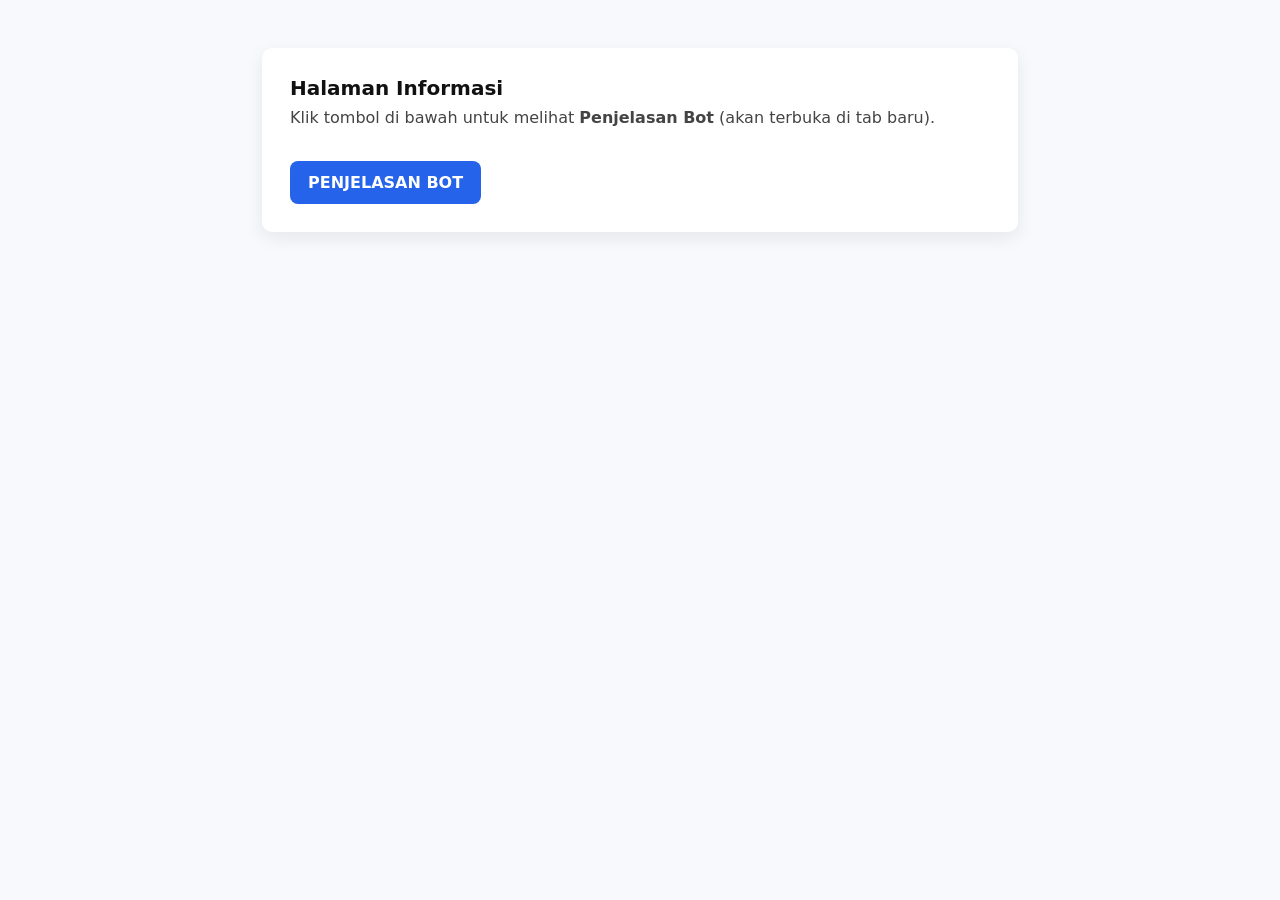
<file: index.html>
<!DOCTYPE html>
<html lang="id">
<head>
  <meta charset="utf-8" />
  <meta name="viewport" content="width=device-width,initial-scale=1" />
  <title>Contoh - Link Penjelasan</title>
  <style>
    body {
      font-family: system-ui, -apple-system, "Segoe UI", Roboto, "Helvetica Neue", Arial;
      padding: 40px;
      background: #f7f9fc;
      color: #111;
    }
    .card {
      max-width: 700px;
      margin: 0 auto;
      background: #fff;
      border-radius: 10px;
      box-shadow: 0 6px 18px rgba(20,30,50,0.08);
      padding: 28px;
    }
    h1 { margin: 0 0 8px 0; font-size: 20px; }
    p { color: #444; margin-top: 0; }
    .link-btn {
      display: inline-block;
      margin-top: 18px;
      padding: 12px 18px;
      border-radius: 8px;
      text-decoration: none;
      background: #2563eb;
      color: #fff;
      font-weight: 600;
    }
    .link-btn:focus { outline: 3px solid #cfe3ff; outline-offset: 3px; }
  </style>
</head>
<body>
  <div class="card" role="region" aria-labelledby="title">
    <h1 id="title">Halaman Informasi</h1>
    <p>Klik tombol di bawah untuk melihat <strong>Penjelasan Bot</strong> (akan terbuka di tab baru).</p>

    <a class="link-btn" href="penjelasan.html" target="_blank" rel="noopener noreferrer">
      PENJELASAN BOT
    </a>
  </div>
</body>
</html>
</file>
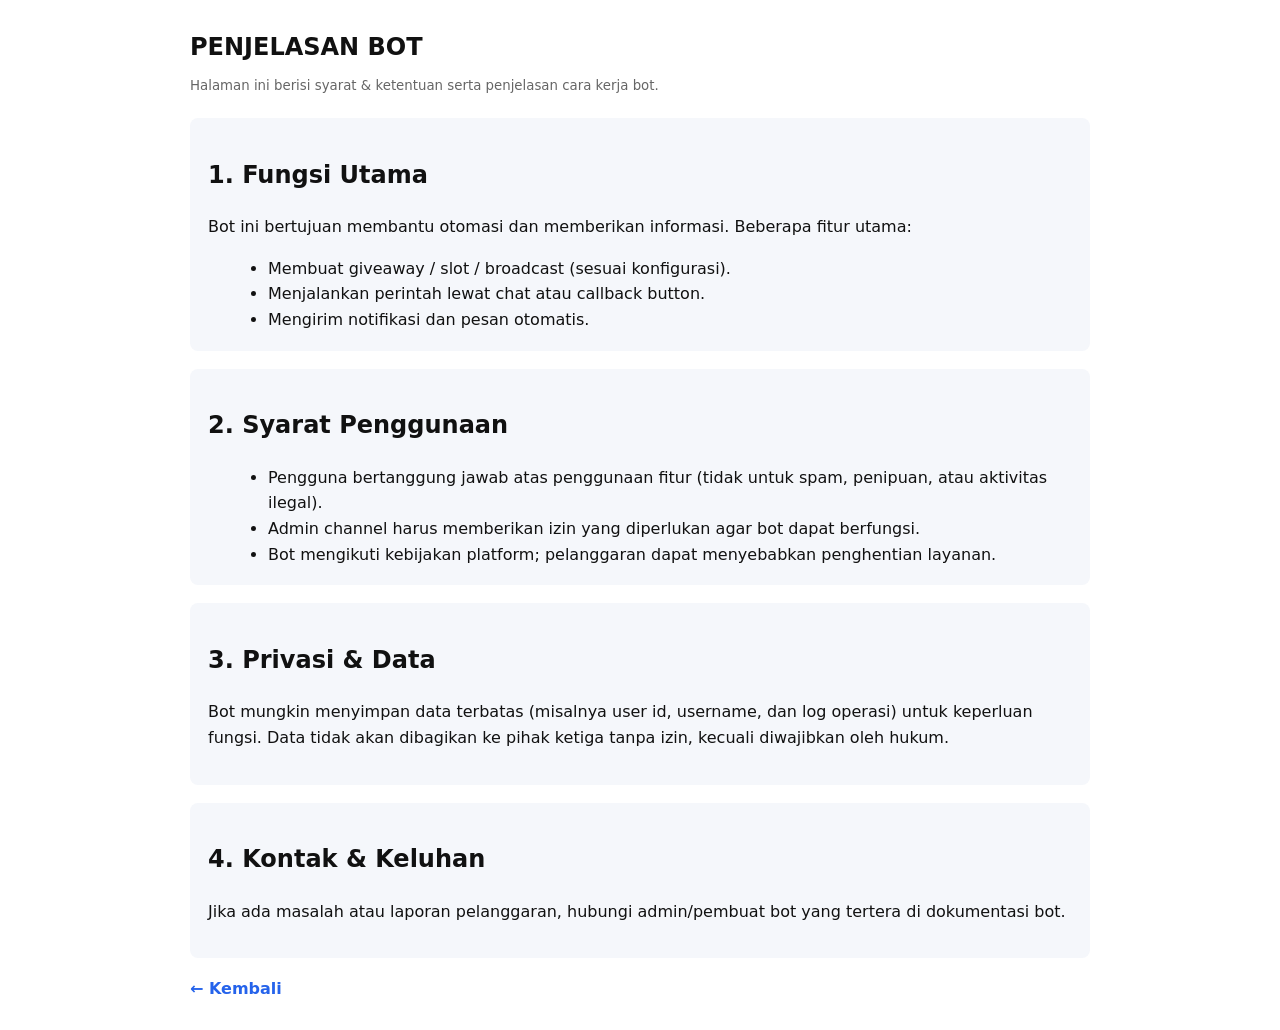
<file: penjelasan.html>
<!DOCTYPE html>
<html lang="id">
<head>
  <meta charset="utf-8" />
  <meta name="viewport" content="width=device-width,initial-scale=1" />
  <title>Penjelasan Bot — Syarat & Ketentuan</title>
  <style>
    body {
      font-family: system-ui, -apple-system, "Segoe UI", Roboto, "Helvetica Neue", Arial;
      margin: 0;
      padding: 28px;
      background: #ffffff;
      color: #111;
      line-height: 1.6;
    }
    .container {
      max-width: 900px;
      margin: 0 auto;
    }
    header { margin-bottom: 20px; }
    h1 { font-size: 24px; margin: 0 0 6px; }
    small { color: #666; }
    section { margin-top: 18px; padding: 18px; border-radius: 8px; background: #f5f7fb; }
    ul { margin: 8px 0 0 20px; }
    a.back {
      display: inline-block;
      margin-top: 18px;
      text-decoration: none;
      color: #2563eb;
      font-weight: 600;
    }
  </style>
</head>
<body>
  <div class="container">
    <header>
      <h1>PENJELASAN BOT</h1>
      <small>Halaman ini berisi syarat & ketentuan serta penjelasan cara kerja bot.</small>
    </header>

    <section aria-labelledby="sec1">
      <h2 id="sec1">1. Fungsi Utama</h2>
      <p>Bot ini bertujuan membantu otomasi dan memberikan informasi. Beberapa fitur utama:</p>
      <ul>
        <li>Membuat giveaway / slot / broadcast (sesuai konfigurasi).</li>
        <li>Menjalankan perintah lewat chat atau callback button.</li>
        <li>Mengirim notifikasi dan pesan otomatis.</li>
      </ul>
    </section>

    <section aria-labelledby="sec2">
      <h2 id="sec2">2. Syarat Penggunaan</h2>
      <ul>
        <li>Pengguna bertanggung jawab atas penggunaan fitur (tidak untuk spam, penipuan, atau aktivitas ilegal).</li>
        <li>Admin channel harus memberikan izin yang diperlukan agar bot dapat berfungsi.</li>
        <li>Bot mengikuti kebijakan platform; pelanggaran dapat menyebabkan penghentian layanan.</li>
      </ul>
    </section>

    <section aria-labelledby="sec3">
      <h2 id="sec3">3. Privasi & Data</h2>
      <p>Bot mungkin menyimpan data terbatas (misalnya user id, username, dan log operasi) untuk keperluan fungsi. Data tidak akan dibagikan ke pihak ketiga tanpa izin, kecuali diwajibkan oleh hukum.</p>
    </section>

    <section aria-labelledby="sec4">
      <h2 id="sec4">4. Kontak & Keluhan</h2>
      <p>Jika ada masalah atau laporan pelanggaran, hubungi admin/pembuat bot yang tertera di dokumentasi bot.</p>
    </section>

    <a class="back" href="index.html" onclick="window.close();return false;">← Kembali</a>
  </div>
</body>
</html>
</file>
